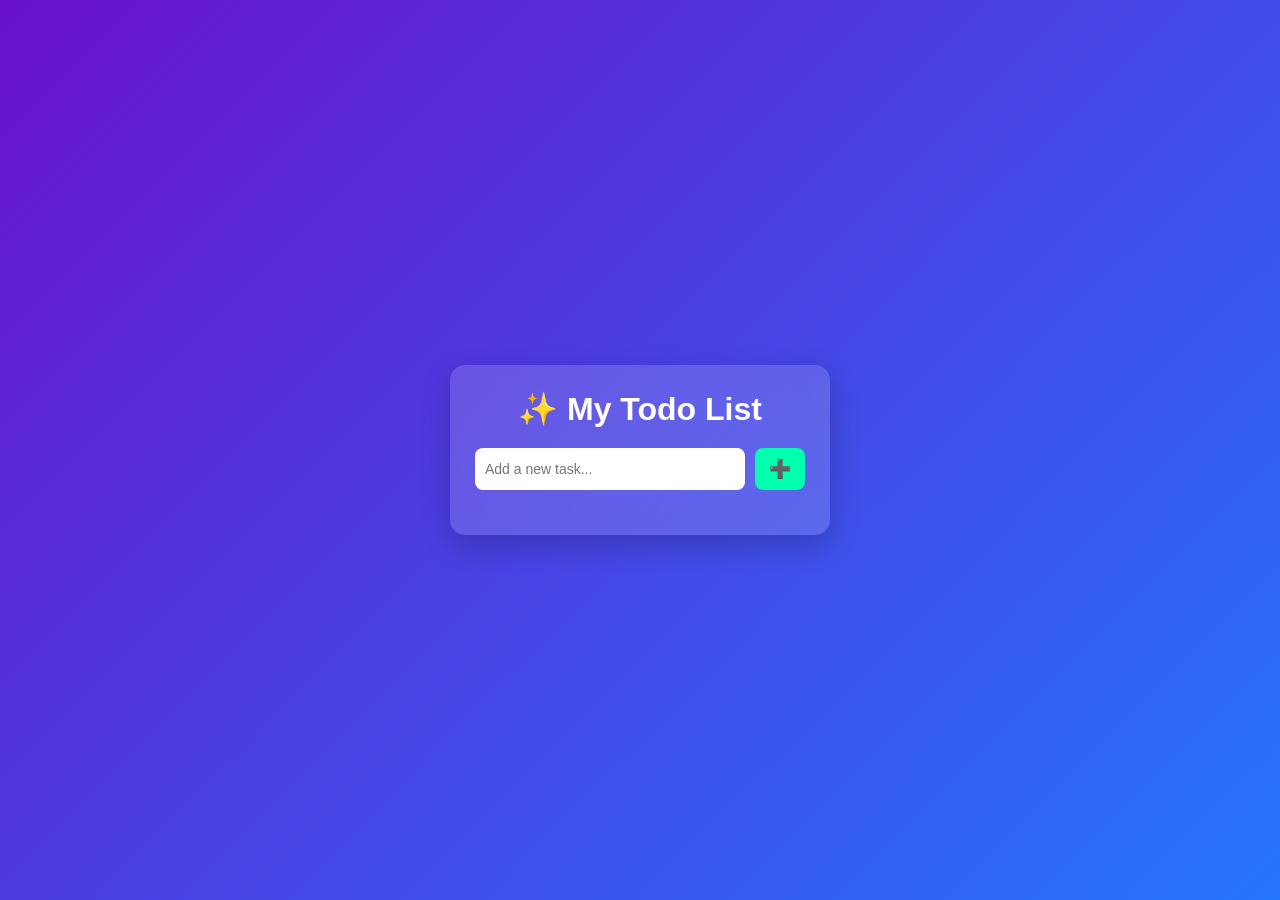
<file: Assignment 2/Task 1/index.html>
<!DOCTYPE html>
<html lang="en">
<head>
<meta charset="UTF-8">
<meta name="viewport" content="width=device-width, initial-scale=1.0">
<title>Stylish Todo App</title>
<link rel="stylesheet" href="style.css">
</head>

<body>

<div class="todo-container">

<h1>✨ My Todo List</h1>

<div class="input-box">
<input id="taskInput" placeholder="Add a new task...">
<button id="addBtn">➕</button>
</div>

<ul id="taskList"></ul>

</div>

<script src="script.js"></script>

</body>
</html>
</file>
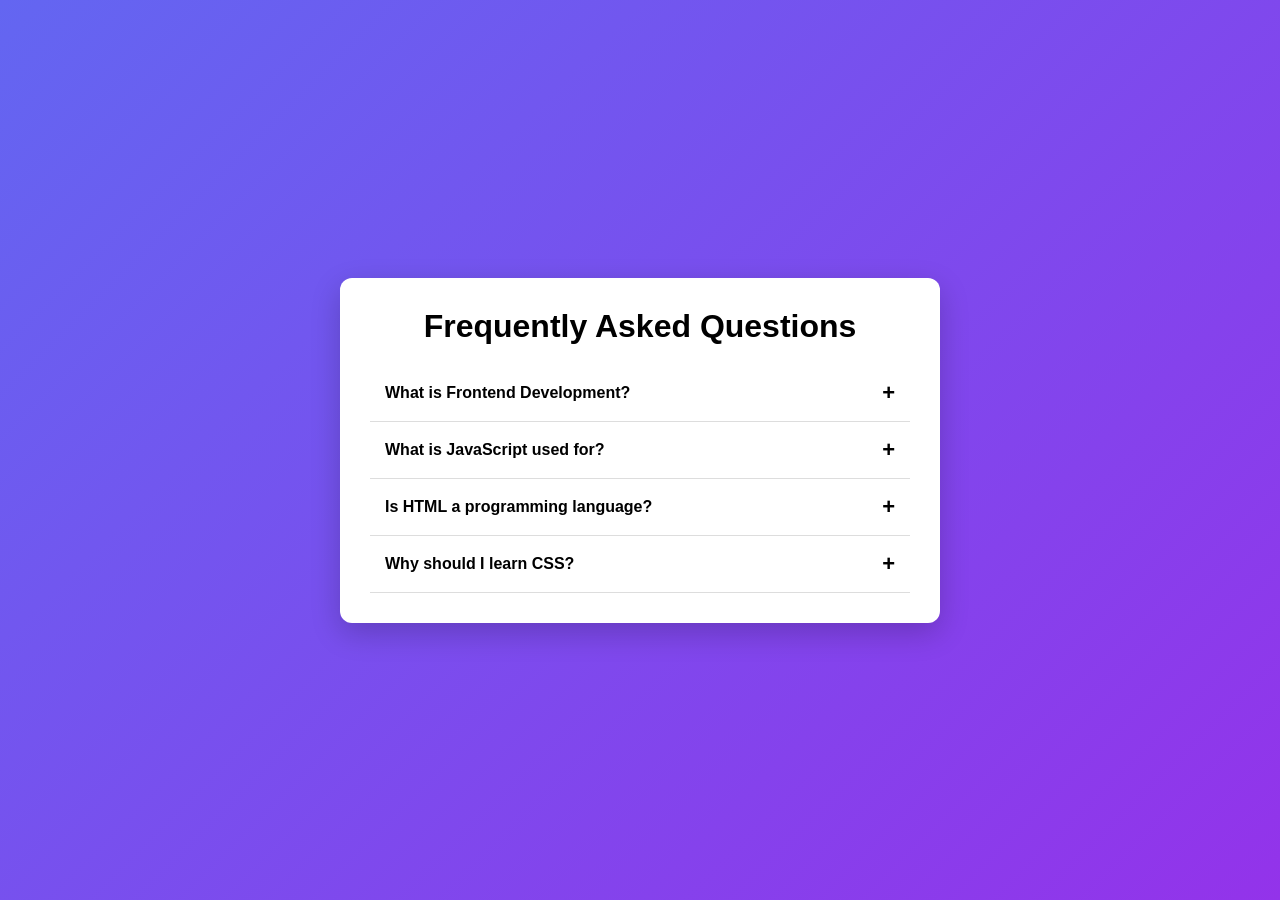
<file: Assignment 2/Task 2/index.html>
<!DOCTYPE html>
<html lang="en">
<head>
<meta charset="UTF-8">
<meta name="viewport" content="width=device-width, initial-scale=1.0">
<title>FAQ Accordion</title>
<link rel="stylesheet" href="style.css">
</head>

<body>

<div class="faq-container">

<h1>Frequently Asked Questions</h1>

<div class="faq">

<div class="faq-item">

<button class="faq-question">
What is Frontend Development?
<span>+</span>
</button>

<div class="faq-answer">
Frontend development focuses on building the user interface of a website using HTML, CSS, and JavaScript.
</div>

</div>


<div class="faq-item">

<button class="faq-question">
What is JavaScript used for?
<span>+</span>
</button>

<div class="faq-answer">
JavaScript is used to make websites interactive such as sliders, popups, accordions, and dynamic content.
</div>

</div>


<div class="faq-item">

<button class="faq-question">
Is HTML a programming language?
<span>+</span>
</button>

<div class="faq-answer">
No, HTML is a markup language used to structure content on the web.
</div>

</div>


<div class="faq-item">

<button class="faq-question">
Why should I learn CSS?
<span>+</span>
</button>

<div class="faq-answer">
CSS helps you style websites with colors, layouts, animations, and responsive design.
</div>

</div>

</div>

</div>

<script src="script.js"></script>

</body>
</html>
</file>
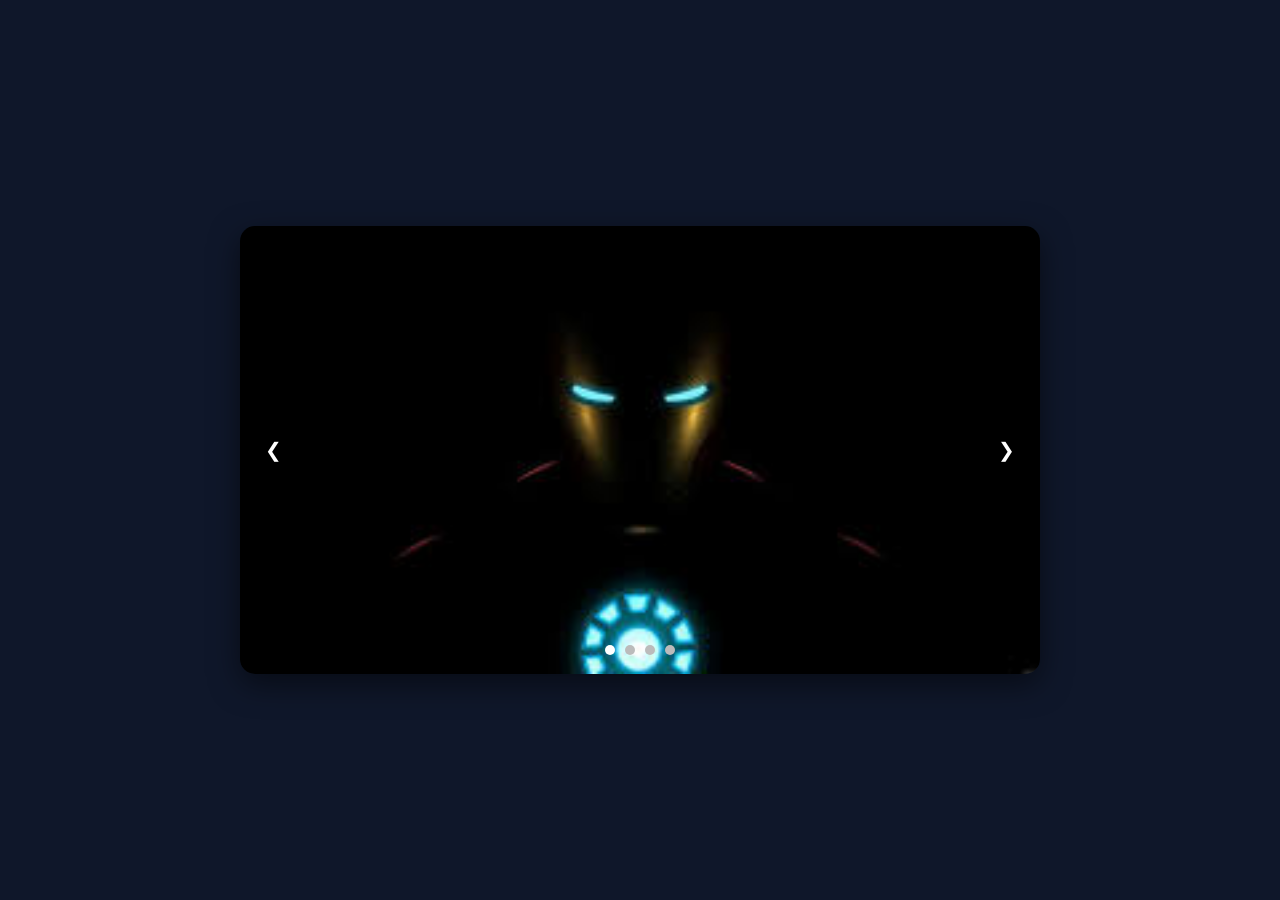
<file: Assignment 3/Task 1/index.html>
<!DOCTYPE html>
<html lang="en">
<head>
  <meta charset="UTF-8">
  <title>Image Slider</title>
  <link rel="stylesheet" href="style.css">
</head>
<body>

<div class="slider">
  
  <div class="slides">
    <img src="./images/Iron Man Picture.jpg" class="slide active">
    <img src="./images/iron man 2.jpg" class="slide">
    <img src="./images/Iron man 3.jpg" class="slide">
    <img src="./images/iron man 2.jpg" class="slide">
  </div>

  <!-- Buttons -->
  <button class="prev">&#10094;</button>
  <button class="next">&#10095;</button>

  <!-- Dots -->
  <div class="dots"></div>

</div>

<script src="script.js"></script>
</body>
</html>
</file>
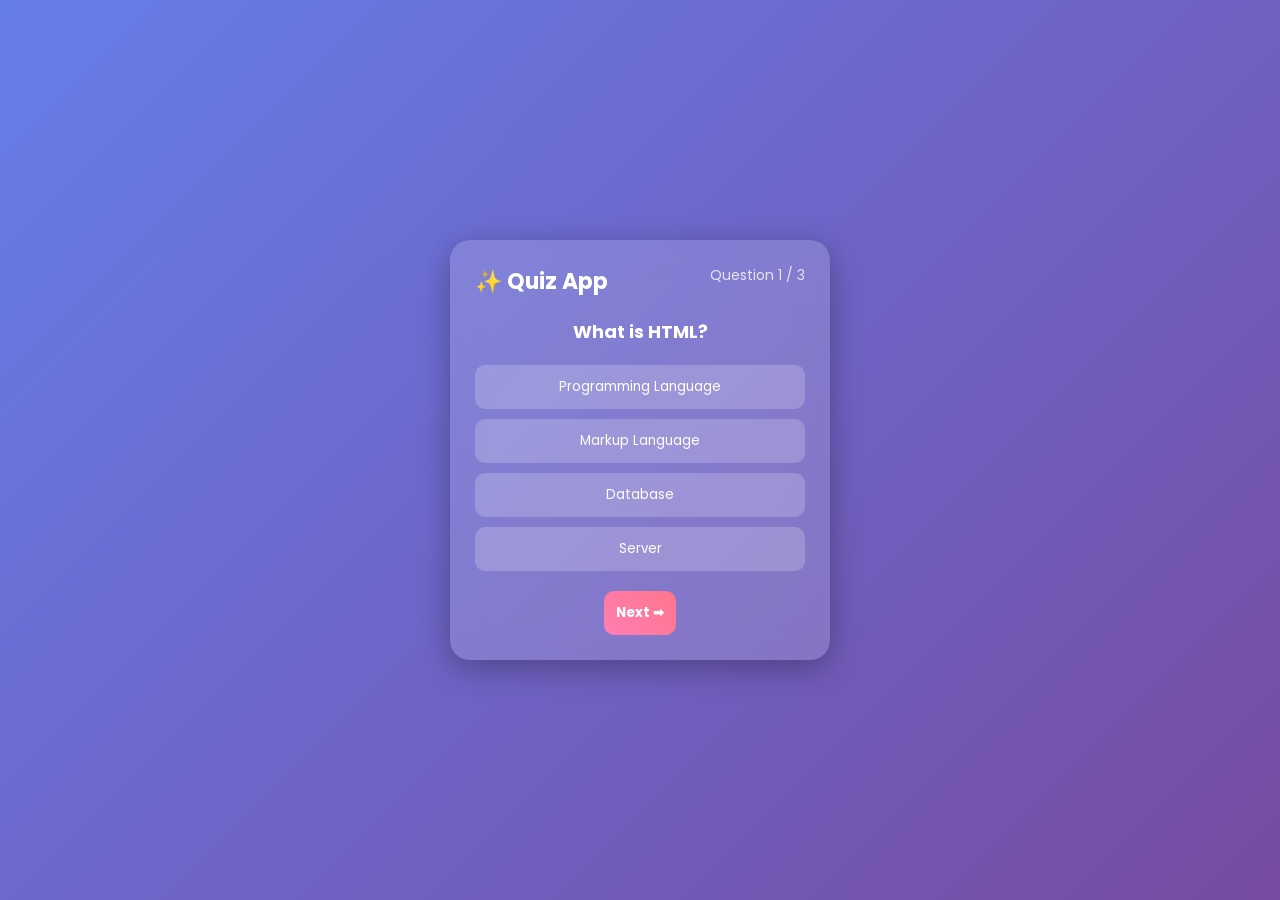
<file: Assignment 3/Task 2/index.html>
<!DOCTYPE html>
<html lang="en">
<head>
  <meta charset="UTF-8">
  <title>Stylish Quiz App</title>
  <link rel="stylesheet" href="style.css">
</head>
<body>

<div class="quiz-container">

  <div class="header">
    <h1>✨ Quiz App</h1>
    <div id="progress">Question 1 / 3</div>
  </div>

  <div id="quiz">
    <h2 id="question"></h2>

    <div class="options">
      <button class="option-btn"></button>
      <button class="option-btn"></button>
      <button class="option-btn"></button>
      <button class="option-btn"></button>
    </div>

    <button id="next-btn">Next ➡</button>
  </div>

  <div id="result" class="hidden">
    <h2>🎉 Your Score</h2>
    <p id="score"></p>
    <button onclick="restartQuiz()">Restart 🔄</button>
  </div>

</div>

<script src="script.js"></script>
</body>
</html>
</file>
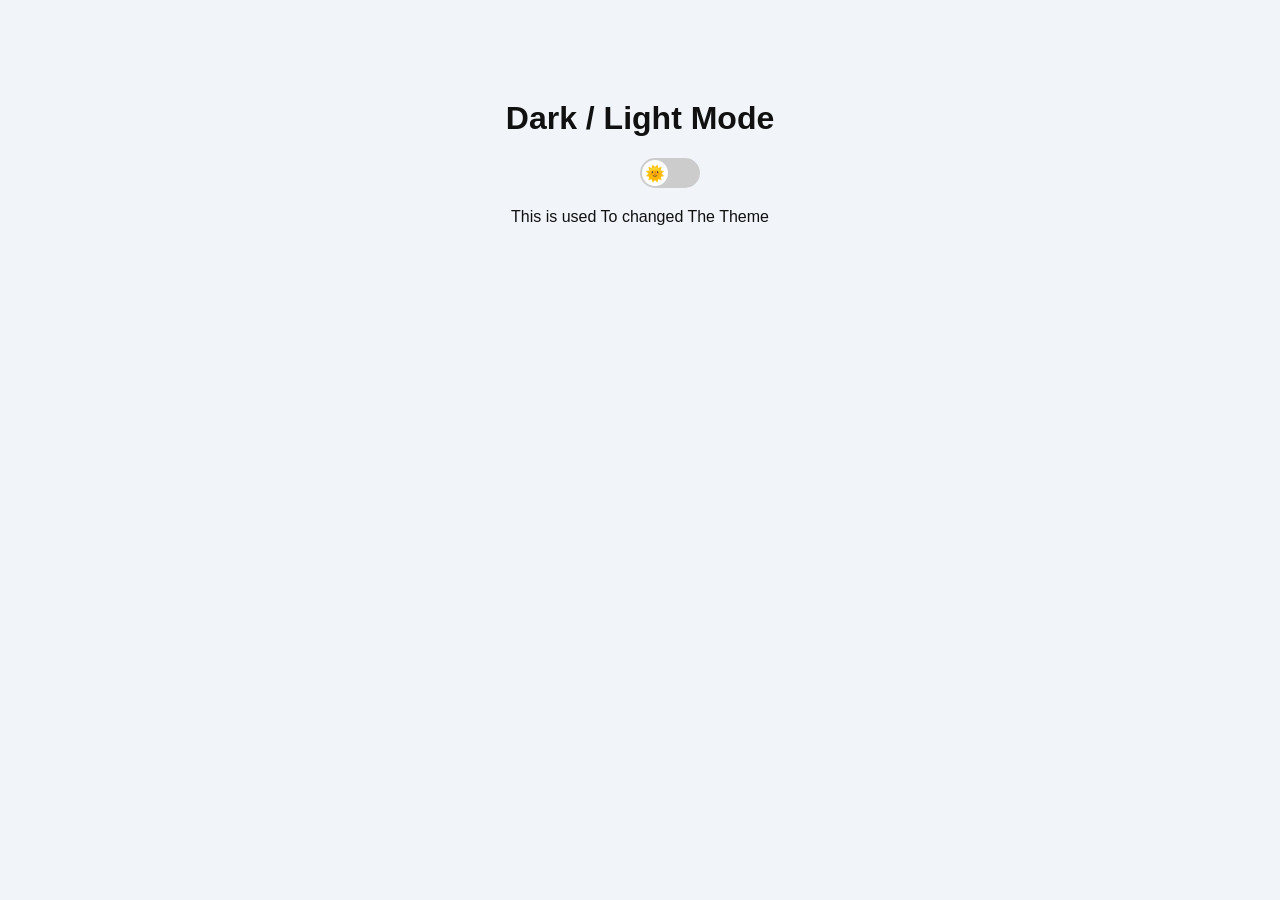
<file: Assignment 4/Task 1/index.html>
<!DOCTYPE html>
<html lang="en">
<head>
  <meta charset="UTF-8">
  <title>Dark Light Mode</title>
  <link rel="stylesheet" href="style.css">
</head>
<body>

<div class="container">
  <h1>Dark / Light Mode</h1>

  <!-- Toggle Button -->
  <div class="toggle-container">
    <label class="switch">
      <input type="checkbox" id="toggleBtn">
      <span class="slider"></span>
    </label>
  </div>

  <p>This is used To changed The Theme</p>
</div>

<script src="script.js"></script>
</body>
</html>
</file>
<file: Assignment 2/Task 1/style.css>
*{
margin:0;
padding:0;
box-sizing:border-box;
font-family:Arial, Helvetica, sans-serif;
}

body{
height:100vh;
display:flex;
justify-content:center;
align-items:center;
background:linear-gradient(135deg,#6a11cb,#2575fc);
}

.todo-container{
width:380px;
background:rgba(255,255,255,0.15);
backdrop-filter:blur(10px);
padding:25px;
border-radius:15px;
box-shadow:0 10px 30px rgba(0,0,0,0.2);
color:white;
}

h1{
text-align:center;
margin-bottom:20px;
}

.input-box{
display:flex;
gap:10px;
margin-bottom:20px;
}

.input-box input{
flex:1;
padding:10px;
border:none;
border-radius:8px;
outline:none;
font-size:14px;
}

.input-box button{
background:#00ffae;
border:none;
padding:10px 14px;
border-radius:8px;
cursor:pointer;
font-size:18px;
transition:0.3s;
}

.input-box button:hover{
transform:scale(1.1);
}

ul{
list-style:none;
}

li{
display:flex;
justify-content:space-between;
align-items:center;
background:rgba(255,255,255,0.2);
padding:10px 12px;
border-radius:8px;
margin-bottom:10px;
transition:0.3s;
}

li:hover{
background:rgba(255,255,255,0.3);
}

.task-text{
cursor:pointer;
}

.completed{
text-decoration:line-through;
opacity:0.6;
}

.actions span{
margin-left:10px;
cursor:pointer;
font-size:18px;
transition:0.2s;
}

.actions span:hover{
transform:scale(1.2);
}

@media(max-width:450px){

.todo-container{
width:90%;
}

}
</file>
<file: Assignment 2/Task 2/style.css>
*{
margin:0;
padding:0;
box-sizing:border-box;
font-family:Arial;
}

body{

background:linear-gradient(135deg,#6366f1,#9333ea);
height:100vh;

display:flex;
justify-content:center;
align-items:center;

}

.faq-container{

width:90%;
max-width:600px;
background:white;

padding:30px;

border-radius:12px;

box-shadow:0 10px 30px rgba(0,0,0,0.2);

}

h1{

text-align:center;
margin-bottom:20px;

}

.faq-item{

border-bottom:1px solid #ddd;

}

.faq-question{

width:100%;

background:none;

border:none;

padding:15px;

font-size:16px;

display:flex;
justify-content:space-between;
align-items:center;

cursor:pointer;

font-weight:bold;

}

.faq-question:hover{

background:#f3f4f6;

}

.faq-answer{

max-height:0;

overflow:hidden;

padding:0 15px;

transition:max-height 0.4s ease;

font-size:14px;

color:#555;

}

.faq-item.active .faq-answer{

max-height:120px;

padding:10px 15px;

}

.faq-item.active span{

transform:rotate(45deg);

}

span{

font-size:22px;

transition:0.3s;

}

@media(max-width:600px){

h1{
font-size:22px;
}

.faq-question{
font-size:14px;
}

}
</file>
<file: Assignment 3/Task 1/style.css>
body {
  margin: 0;
  font-family: Arial, sans-serif;
  background: #0f172a;
  display: flex;
  justify-content: center;
  align-items: center;
  height: 100vh;
}

/* Slider */
.slider {
  position: relative;
  width: 80%;
  max-width: 800px;
  overflow: hidden;
  border-radius: 15px;
  box-shadow: 0 10px 30px rgba(0,0,0,0.5);
}

/* Slides */
.slides {
  display: flex;
  transition: transform 0.5s ease-in-out;
}

.slide {
  min-width: 100%;
  display: none;
}

.slide.active {
  display: block;
}

/* Buttons */
.prev, .next {
  position: absolute;
  top: 50%;
  transform: translateY(-50%);
  background: rgba(0,0,0,0.5);
  color: white;
  border: none;
  padding: 10px 15px;
  cursor: pointer;
  font-size: 20px;
  border-radius: 50%;
}

.prev { left: 10px; }
.next { right: 10px; }

.prev:hover, .next:hover {
  background: rgba(0,0,0,0.8);
}

/* Dots */
.dots {
  text-align: center;
  position: absolute;
  bottom: 10px;
  width: 100%;
}

.dot {
  height: 10px;
  width: 10px;
  margin: 5px;
  background: #bbb;
  display: inline-block;
  border-radius: 50%;
  cursor: pointer;
}

.dot.active {
  background: white;
}

/* Responsive */
@media (max-width: 600px) {
  .slider {
    width: 95%;
  }
}
</file>
<file: Assignment 3/Task 2/style.css>
@import url('https://fonts.googleapis.com/css2?family=Poppins:wght@300;500;700&display=swap');

* {
  margin: 0;
  padding: 0;
  box-sizing: border-box;
  font-family: 'Poppins', sans-serif;
}

body {
  height: 100vh;
  display: flex;
  justify-content: center;
  align-items: center;
  background: linear-gradient(135deg, #667eea, #764ba2);
}

.quiz-container {
  width: 380px;
  padding: 25px;
  border-radius: 20px;
  backdrop-filter: blur(15px);
  background: rgba(255, 255, 255, 0.15);
  box-shadow: 0 8px 32px rgba(0,0,0,0.3);
  color: white;
  text-align: center;
  animation: fadeIn 0.8s ease;
}

.header {
  display: flex;
  justify-content: space-between;
  margin-bottom: 20px;
}

h1 {
  font-size: 22px;
}

#progress {
  font-size: 14px;
  opacity: 0.8;
}

#question {
  margin: 20px 0;
  font-size: 18px;
}

.options {
  display: flex;
  flex-direction: column;
  gap: 10px;
}

.option-btn {
  padding: 12px;
  border: none;
  border-radius: 10px;
  background: rgba(255,255,255,0.2);
  color: white;
  cursor: pointer;
  transition: all 0.3s ease;
}

.option-btn:hover {
  background: rgba(255,255,255,0.4);
  transform: scale(1.05);
}

.option-btn.selected {
  background: #00c9a7;
  color: white;
  transform: scale(1.05);
}

#next-btn {
  margin-top: 20px;
  padding: 12px;
  border: none;
  border-radius: 10px;
  background: linear-gradient(45deg, #ff7eb3, #ff758c);
  color: white;
  font-weight: bold;
  cursor: pointer;
  transition: 0.3s;
}

#next-btn:hover {
  transform: scale(1.08);
}

#result {
  animation: fadeIn 0.6s ease;
}

#result button {
  margin-top: 15px;
  padding: 10px 15px;
  border-radius: 10px;
  border: none;
  background: #00c9a7;
  color: white;
  cursor: pointer;
}

.hidden {
  display: none;
}

/* Animation */
@keyframes fadeIn {
  from {
    opacity: 0;
    transform: translateY(20px);
  }
  to {
    opacity: 1;
    transform: translateY(0);
  }
}
</file>
<file: Assignment 4/Task 1/style.css>
/* Default Light Theme */
body {
  margin: 0;
  font-family: Arial;
  background: #f1f5f9;
  color: #111;
  transition: all 0.4s ease;
}

/* Dark Theme */
body.dark {
  background: #0f172a;
  color: #fff;
}

/* Container */
.container {
  text-align: center;
  margin-top: 100px;
}

/* Toggle Switch */
.switch {
  position: relative;
  display: inline-block;
  width: 60px;
  height: 30px;
}

.switch input {
  display: none;
}

.slider {
  position: absolute;
  cursor: pointer;
  background: #ccc;
  border-radius: 30px;
  width: 100%;
  height: 100%;
  transition: 0.4s;
}

.slider::before {
  content: "🌞";
  position: absolute;
  height: 26px;
  width: 26px;
  left: 2px;
  top: 2px;
  background: white;
  border-radius: 50%;
  display: flex;
  align-items: center;
  justify-content: center;
  transition: 0.4s;
}

/* When Checked */
input:checked + .slider {
  background: #4f46e5;
}

input:checked + .slider::before {
  transform: translateX(30px);
  content: "🌙";
}
</file>
